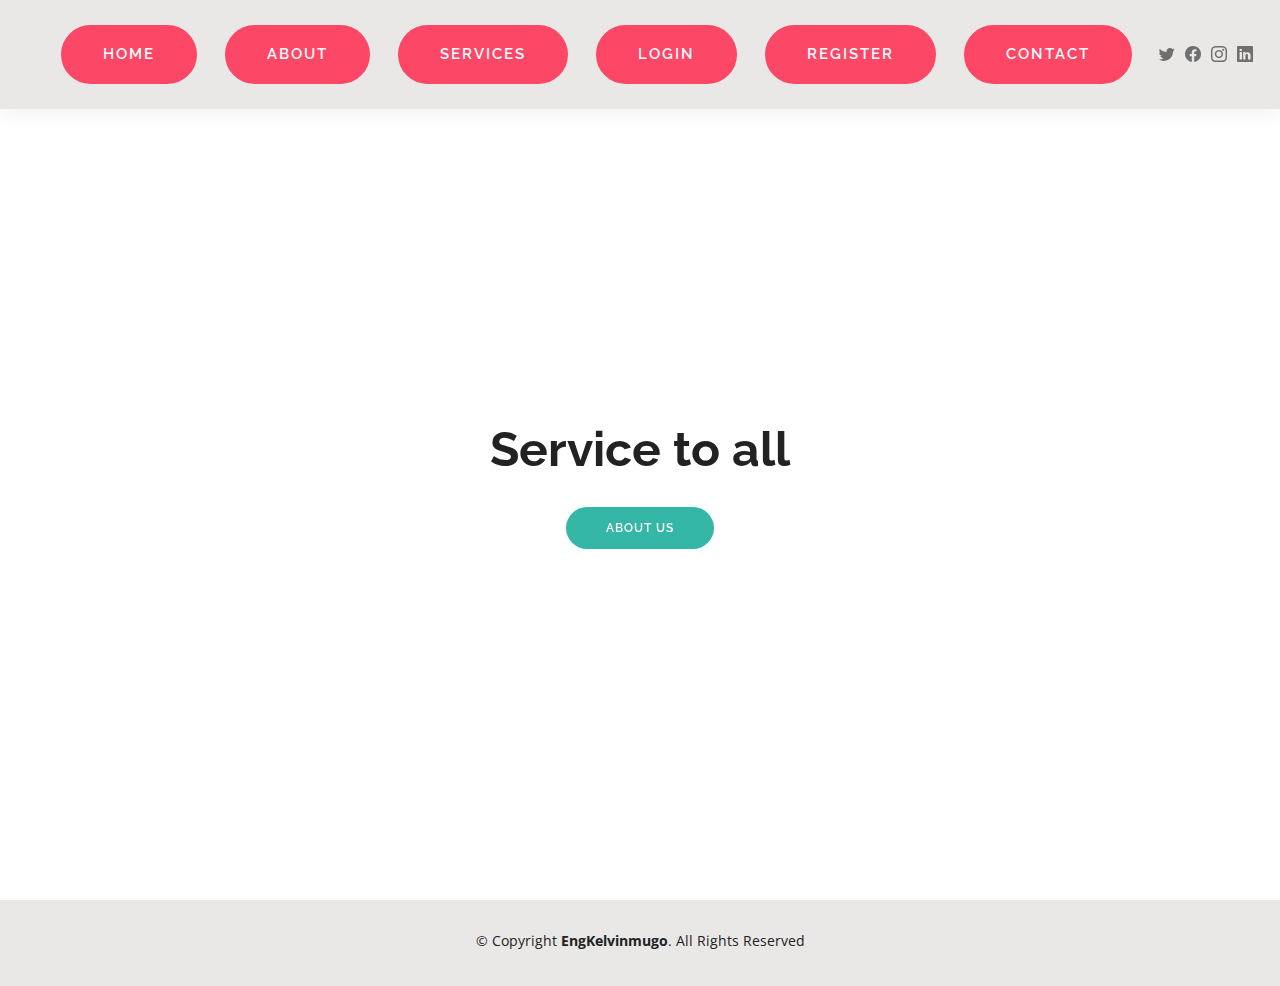
<file: index.html>
<!DOCTYPE html>
<html lang="en">

<head>
  <meta charset="utf-8">
  <meta content="width=device-width, initial-scale=1.0" name="viewport">

  <title>National Security Organs</title>
  <meta content="" name="description">
  <meta content="" name="keywords">

  <!-- Favicons -->
  <link href="assets/img/favicon.png" rel="icon">
  <link href="assets/img/apple-touch-icon.png" rel="apple-touch-icon">

  <!-- Google Fonts -->
  <link href="https://fonts.googleapis.com/css?family=Open+Sans:300,300i,400,400i,600,600i,700,700i|Raleway:300,300i,400,400i,500,500i,600,600i,700,700i|Poppins:300,300i,400,400i,500,500i,600,600i,700,700i" rel="stylesheet">

  <!-- Vendor CSS Files -->
  <link href="assets/vendor/aos/aos.css" rel="stylesheet">
  <link href="assets/vendor/bootstrap/css/bootstrap.min.css" rel="stylesheet">
  <link href="assets/vendor/bootstrap-icons/bootstrap-icons.css" rel="stylesheet">
  <link href="assets/vendor/boxicons/css/boxicons.min.css" rel="stylesheet">
  <link href="assets/vendor/glightbox/css/glightbox.min.css" rel="stylesheet">
  <link href="assets/vendor/swiper/swiper-bundle.min.css" rel="stylesheet">

  <!-- Template Main CSS File -->
  <link href="assets/css/style.css" rel="stylesheet">

  <!-- =======================================================
  * Template Name: Kelly - v4.10.0
  * Template URL: https://bootstrapmade.com/kelly-free-bootstrap-cv-resume-html-template/
  * Author: BootstrapMade.com
  * License: https://bootstrapmade.com/license/
  ======================================================== -->
</head>

<body>

  <!-- ======= Header ======= -->
  <header id="header" class="fixed-top">
    <div class="container-fluid d-flex justify-content-between align-items-center">

      <h1 class="logo me-auto me-lg-0"><a href="index.html" ><b></b></a></h1>
      <!-- Uncomment below if you prefer to use an image logo -->
      <!-- <a href="index.html" class="logo"><img src="assets/img/logo.png" alt="" class="img-fluid"></a>-->

      <nav id="navbar" class="navbar order-last order-lg-0">
        <ul>
          <li><a class="btn"  href="index.html">Home</a></li>
          <li><a class="btn" href="about.html">About</a></li>
          <li><a class="btn" href="services.html">Services</a></li>
          <li><a class="btn" href="Login.html">Login</a></li>
          <li><a class="btn" href="Login.html">Register</a></li>
          <li><a class="btn" href="contact.html">Contact</a></li>
        </ul>
        <i class="bi bi-list mobile-nav-toggle"></i>
      </nav><!-- .navbar -->

      <div class="header-social-links">
        <a href="#" class="twitter"><i class="bi bi-twitter"></i></a>
        <a href="#" class="facebook"><i class="bi bi-facebook"></i></a>
        <a href="#" class="instagram"><i class="bi bi-instagram"></i></a>
        <a href="#" class="linkedin"><i class="bi bi-linkedin"></i></i></a>
      </div>

    </div>

  </header><!-- End Header -->

  <!-- ======= Hero Section ======= -->
  <section id="hero" class="d-flex align-items-center">
    <div class="container d-flex flex-column align-items-center" data-aos="zoom-in" data-aos-delay="100">
      <h1>Service to all</h1>
      
      <a href="about.html" class="btn-about">About Us</a>
    </div>
  </section><!-- End Hero -->

  <!-- ======= Footer ======= -->
  <footer id="footer">
    <div class="container">
      <div class="copyright">
        &copy; Copyright <strong><span>EngKelvinmugo</span></strong>. All Rights Reserved
      </div>
      <div class="credits">
        <!-- All the links in the footer should remain intact. -->
        <!-- You can delete the links only if you purchased the pro version. -->
        <!-- Licensing information: https://bootstrapmade.com/license/ -->
        <!-- Purchase the pro version with working PHP/AJAX contact form: https://bootstrapmade.com/kelly-free-bootstrap-cv-resume-html-template/ -->
        
      </div>
    </div>
  </footer><!-- End  Footer -->

  <div id="preloader"></div>
  <a href="#" class="back-to-top d-flex align-items-center justify-content-center"><i class="bi bi-arrow-up-short"></i></a>

  <!-- Vendor JS Files -->
  <script src="assets/vendor/purecounter/purecounter_vanilla.js"></script>
  <script src="assets/vendor/aos/aos.js"></script>
  <script src="assets/vendor/bootstrap/js/bootstrap.bundle.min.js"></script>
  <script src="assets/vendor/glightbox/js/glightbox.min.js"></script>
  <script src="assets/vendor/isotope-layout/isotope.pkgd.min.js"></script>
  <script src="assets/vendor/swiper/swiper-bundle.min.js"></script>
  <script src="assets/vendor/waypoints/noframework.waypoints.js"></script>
  <script src="assets/vendor/php-email-form/validate.js"></script>

  <!-- Template Main JS File -->
  <script src="assets/js/main.js"></script>

</body>

</html>
</file>
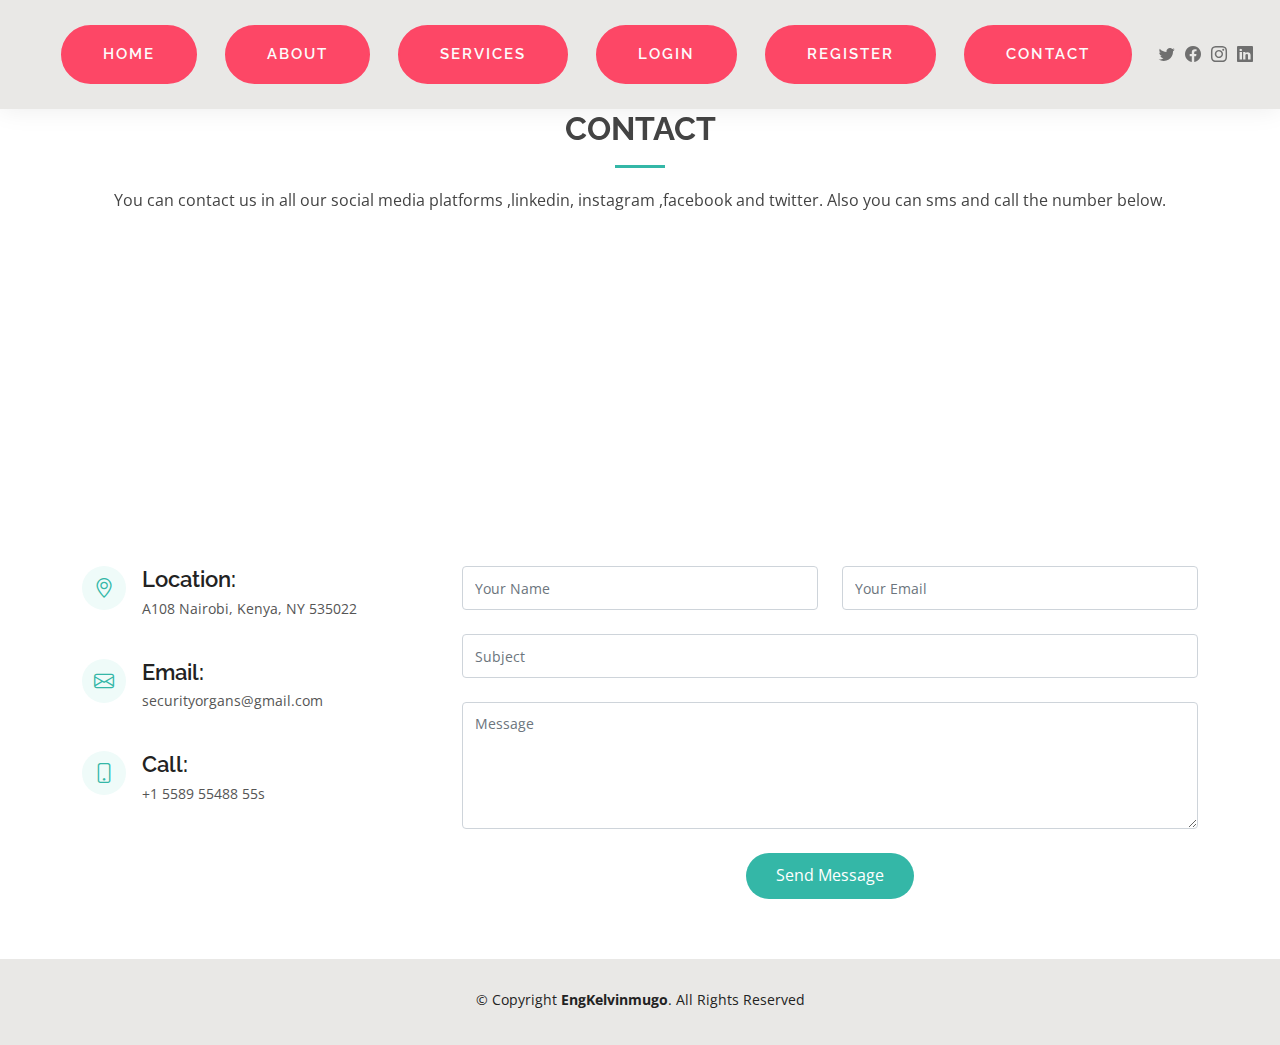
<file: contact.html>
<!DOCTYPE html>
<html lang="en">

<head>
  <meta charset="utf-8">
  <meta content="width=device-width, initial-scale=1.0" name="viewport">

  <title>National Security Organs</title>
  <meta content="" name="description">
  <meta content="" name="keywords">

  <!-- Favicons -->
  <link href="assets/img/favicon.png" rel="icon">
  <link href="assets/img/apple-touch-icon.png" rel="apple-touch-icon">

  <!-- Google Fonts -->
  <link href="https://fonts.googleapis.com/css?family=Open+Sans:300,300i,400,400i,600,600i,700,700i|Raleway:300,300i,400,400i,500,500i,600,600i,700,700i|Poppins:300,300i,400,400i,500,500i,600,600i,700,700i" rel="stylesheet">

  <!-- Vendor CSS Files -->
  <link href="assets/vendor/aos/aos.css" rel="stylesheet">
  <link href="assets/vendor/bootstrap/css/bootstrap.min.css" rel="stylesheet">
  <link href="assets/vendor/bootstrap-icons/bootstrap-icons.css" rel="stylesheet">
  <link href="assets/vendor/boxicons/css/boxicons.min.css" rel="stylesheet">
  <link href="assets/vendor/glightbox/css/glightbox.min.css" rel="stylesheet">
  <link href="assets/vendor/swiper/swiper-bundle.min.css" rel="stylesheet">

  <!-- Template Main CSS File -->
  <link href="assets/css/style.css" rel="stylesheet">

  <!-- =======================================================
  * Template Name: Kelly - v4.10.0
  * Template URL: https://bootstrapmade.com/kelly-free-bootstrap-cv-resume-html-template/
  * Author: BootstrapMade.com
  * License: https://bootstrapmade.com/license/
  ======================================================== -->
</head>

<body>

<!-- ======= Header ======= -->
<header id="header" class="fixed-top">
  <div class="container-fluid d-flex justify-content-between align-items-center">

    <h1 class="logo me-auto me-lg-0"><a href="index.html" ></a></h1>
    <!-- Uncomment below if you prefer to use an image logo -->
    <!-- <a href="index.html" class="logo"><img src="assets/img/logo.png" alt="" class="img-fluid"></a>-->

    <nav id="navbar" class="navbar order-last order-lg-0">
      <ul>
        <li><a class="btn"  href="index.html">Home</a></li>
        <li><a class="btn" href="about.html">About</a></li>
        <li><a class="btn" href="services.html">Services</a></li>
        <li><a class="btn" href="Login.html">Login</a></li>
        <li><a class="btn" href="Login.html">Register</a></li>
        <li><a class="btn" href="contact.html">Contact</a></li>
      </ul>
      <i class="bi bi-list mobile-nav-toggle"></i>
    </nav><!-- .navbar -->

    <div class="header-social-links">
      <a href="#" class="twitter"><i class="bi bi-twitter"></i></a>
      <a href="#" class="facebook"><i class="bi bi-facebook"></i></a>
      <a href="#" class="instagram"><i class="bi bi-instagram"></i></a>
      <a href="#" class="linkedin"><i class="bi bi-linkedin"></i></i></a>
    </div>

  </div>

</header><!-- End Header -->
  <main id="main">

    <!-- ======= Contact Section ======= -->
    <section id="contact" class="contact">
      <div class="container" data-aos="fade-up">

        <div class="section-title">
          <h2>Contact</h2>
          <p>You can contact us in all our social media platforms ,linkedin, instagram ,facebook and twitter.
            Also you can sms and call the number below.
          </p>
        </div>

        <div>
          <iframe style="border:0; width: 100%; height: 270px;" src="https://www.google.com/maps/embed?pb=!1m14!1m8!1m3!1d12097.433213460943!2d-74.0062269!3d40.7101282!3m2!1i1024!2i768!4f13.1!3m3!1m2!1s0x0%3A0xb89d1fe6bc499443!2sDowntown+Conference+Center!5e0!3m2!1smk!2sbg!4v1539943755621" frameborder="0" allowfullscreen></iframe>
        </div>

        <div class="row mt-5">

          <div class="col-lg-4">
            <div class="info">
              <div class="address">
                <i class="bi bi-geo-alt"></i>
                <h4>Location:</h4>
                <p>A108 Nairobi, Kenya, NY 535022</p>
              </div>

              <div class="email">
                <i class="bi bi-envelope"></i>
                <h4>Email:</h4>
                <p>securityorgans@gmail.com</p>
              </div>

              <div class="phone">
                <i class="bi bi-phone"></i>
                <h4>Call:</h4>
                <p>+1 5589 55488 55s</p>
              </div>

            </div>

          </div>

          <div class="col-lg-8 mt-5 mt-lg-0">

            <form action="forms/contact.php" method="post" role="form" class="php-email-form">
              <div class="row">
                <div class="col-md-6 form-group">
                  <input type="text" name="name" class="form-control" id="name" placeholder="Your Name" required>
                </div>
                <div class="col-md-6 form-group mt-3 mt-md-0">
                  <input type="email" class="form-control" name="email" id="email" placeholder="Your Email" required>
                </div>
              </div>
              <div class="form-group mt-3">
                <input type="text" class="form-control" name="subject" id="subject" placeholder="Subject" required>
              </div>
              <div class="form-group mt-3">
                <textarea class="form-control" name="message" rows="5" placeholder="Message" required></textarea>
              </div>
              <div class="my-3">
                <div class="loading">Loading</div>
                <div class="error-message"></div>
                <div class="sent-message">Your message has been sent. Thank you!</div>
              </div>
              <div class="text-center"><button type="submit">Send Message</button></div>
            </form>

          </div>

        </div>

      </div>
    </section><!-- End Contact Section -->

  </main><!-- End #main -->

  <!-- ======= Footer ======= -->
  <footer id="footer">
    <div class="container">
      <div class="copyright">
        &copy; Copyright <strong><span>EngKelvinmugo</span></strong>. All Rights Reserved
      </div>
      <div class="credits">
        <!-- All the links in the footer should remain intact. -->
        <!-- You can delete the links only if you purchased the pro version. -->
        <!-- Licensing information: https://bootstrapmade.com/license/ -->
        <!-- Purchase the pro version with working PHP/AJAX contact form: https://bootstrapmade.com/kelly-free-bootstrap-cv-resume-html-template/ -->
       
      </div>
    </div>
  </footer><!-- End  Footer -->

  <div id="preloader"></div>
  <a href="#" class="back-to-top d-flex align-items-center justify-content-center"><i class="bi bi-arrow-up-short"></i></a>

  <!-- Vendor JS Files -->
  <script src="assets/vendor/purecounter/purecounter_vanilla.js"></script>
  <script src="assets/vendor/aos/aos.js"></script>
  <script src="assets/vendor/bootstrap/js/bootstrap.bundle.min.js"></script>
  <script src="assets/vendor/glightbox/js/glightbox.min.js"></script>
  <script src="assets/vendor/isotope-layout/isotope.pkgd.min.js"></script>
  <script src="assets/vendor/swiper/swiper-bundle.min.js"></script>
  <script src="assets/vendor/waypoints/noframework.waypoints.js"></script>
  <script src="assets/vendor/php-email-form/validate.js"></script>

  <!-- Template Main JS File -->
  <script src="assets/js/main.js"></script>

</body>

</html>
</file>
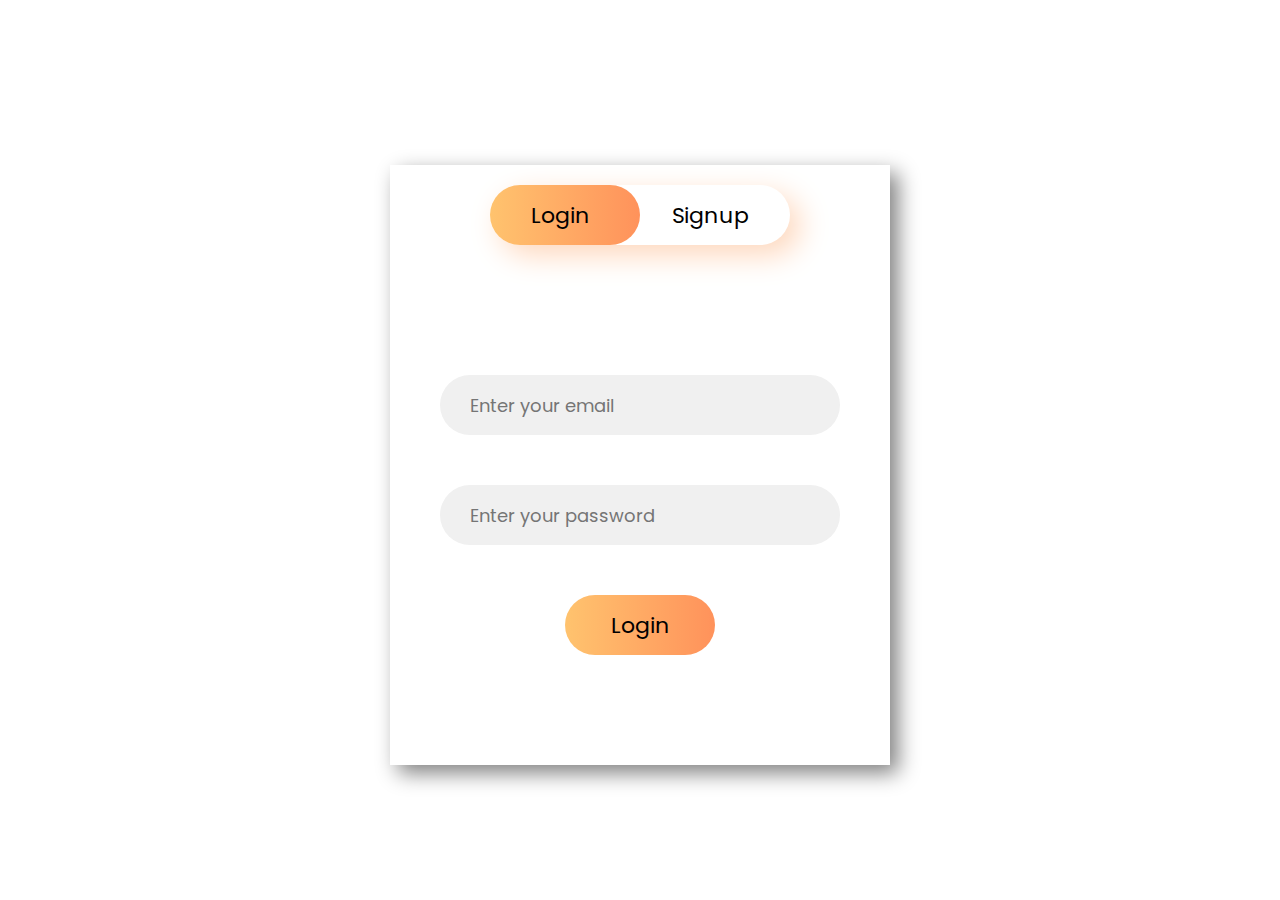
<file: login.html>
<!DOCTYPE html>
<html lang="en">

<head>
	<meta charset="UTF-8">
	<meta name="viewport"
		content="width=device-width,
						initial-scale=1.0">
	<title>National Security Organs</title>
	<link rel="stylesheet"
		href="/assets/css/login.css">
</head>

<body>
	<header>
		
    
	</header>

	<!-- container div -->
	<div class="container">

		<!-- upper button section to select
			the login or signup form -->
		<div class="slider"></div>
		<div class="btn">
			<button class="login">Login</button>
			<button class="signup">Signup</button>
		</div>

		<!-- Form section that contains the
			login and the signup form -->
		<div class="form-section">

			<!-- login form -->
			<div class="login-box">
				<input type="email"
					class="email ele"
					placeholder="Enter your email">
				<input type="password"
					class="password ele"
					placeholder="Enter your password">
				<button class="clkbtn">Login</button>
			</div>

			<!-- signup form -->
			<div class="signup-box">
				<input type="text"
					class="name ele"
					placeholder="Enter your name">
				<input type="email"
					class="email ele"
					placeholder="Enter your email">
				<input type="password"
					class="password ele"
					placeholder="Enter password">
				<input type="password"
					class="password ele"
					placeholder="Confirm password">
				<button class="clkbtn">Signup</button>
			</div>
		</div>
	</div>
	<script src="/assets/js/script.js"></script>
</body>

</html>
</file>
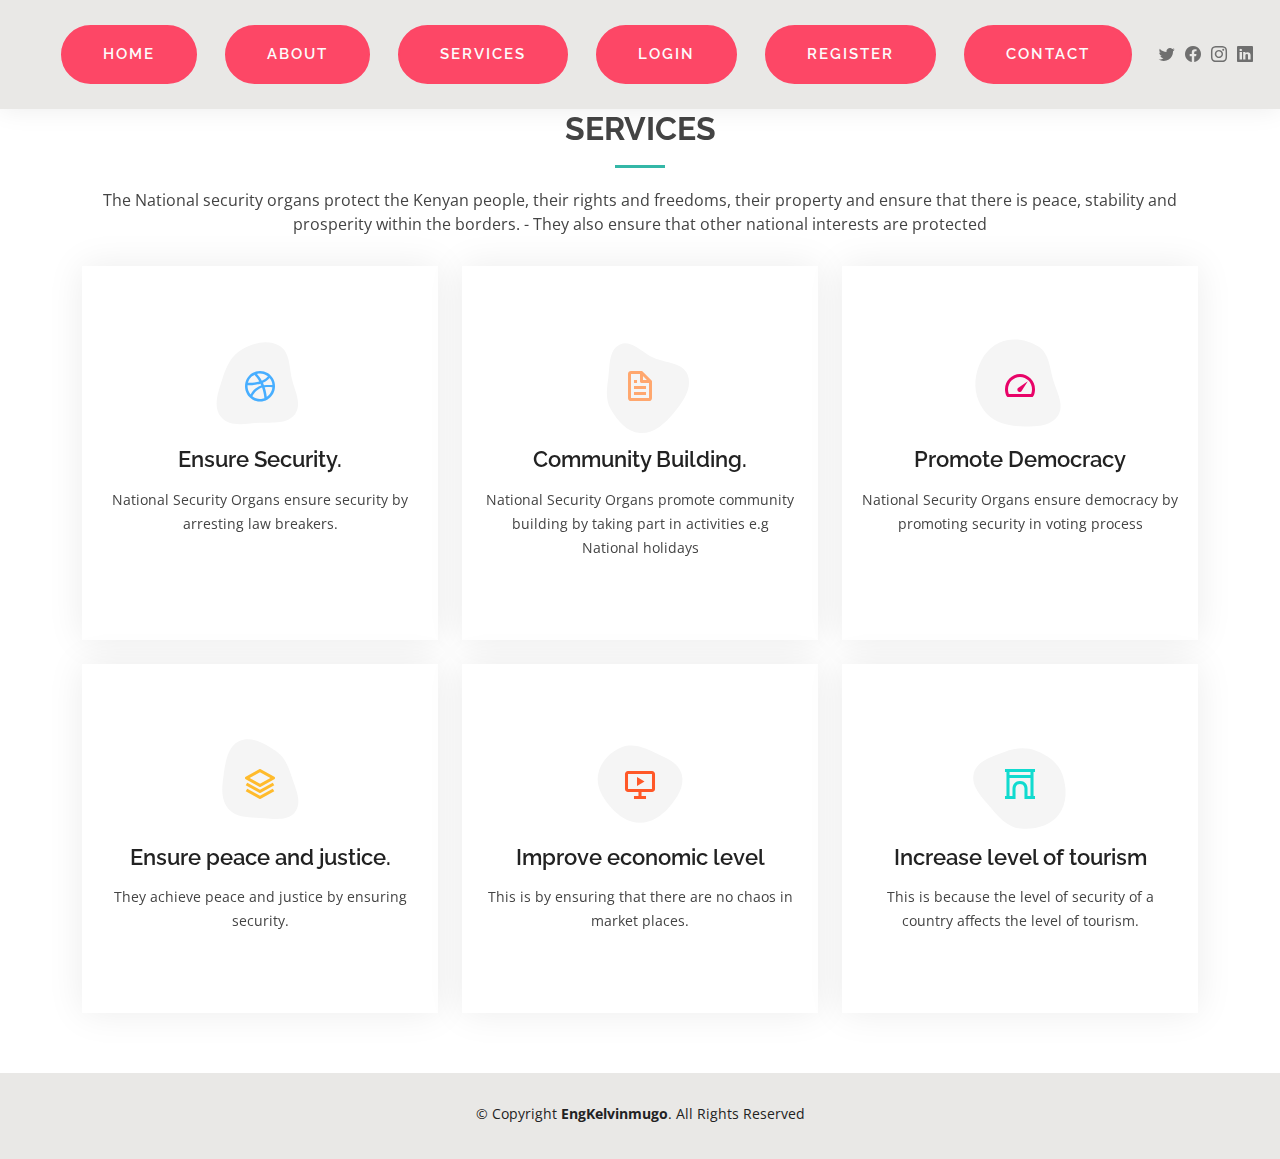
<file: services.html>
<!DOCTYPE html>
<html lang="en">

<head>
  <meta charset="utf-8">
  <meta content="width=device-width, initial-scale=1.0" name="viewport">

  <title>National Security organs</title>
  <meta content="" name="description">
  <meta content="" name="keywords">

  <!-- Favicons -->
  <link href="assets/img/favicon.png" rel="icon">
  <link href="assets/img/apple-touch-icon.png" rel="apple-touch-icon">

  <!-- Google Fonts -->
  <link href="https://fonts.googleapis.com/css?family=Open+Sans:300,300i,400,400i,600,600i,700,700i|Raleway:300,300i,400,400i,500,500i,600,600i,700,700i|Poppins:300,300i,400,400i,500,500i,600,600i,700,700i" rel="stylesheet">

  <!-- Vendor CSS Files -->
  <link href="assets/vendor/aos/aos.css" rel="stylesheet">
  <link href="assets/vendor/bootstrap/css/bootstrap.min.css" rel="stylesheet">
  <link href="assets/vendor/bootstrap-icons/bootstrap-icons.css" rel="stylesheet">
  <link href="assets/vendor/boxicons/css/boxicons.min.css" rel="stylesheet">
  <link href="assets/vendor/glightbox/css/glightbox.min.css" rel="stylesheet">
  <link href="assets/vendor/swiper/swiper-bundle.min.css" rel="stylesheet">

  <!-- Template Main CSS File -->
  <link href="assets/css/style.css" rel="stylesheet">

  <!-- =======================================================
  * Template Name: Kelly - v4.10.0
  * Template URL: https://bootstrapmade.com/kelly-free-bootstrap-cv-resume-html-template/
  * Author: BootstrapMade.com
  * License: https://bootstrapmade.com/license/
  ======================================================== -->
</head>

<body>

   <!-- ======= Header ======= -->
   <header id="header" class="fixed-top">
    <div class="container-fluid d-flex justify-content-between align-items-center">

      <h1 class="logo me-auto me-lg-0"><a href="index.html" ><b></b></a></h1>
      <!-- Uncomment below if you prefer to use an image logo -->
      <!-- <a href="index.html" class="logo"><img src="assets/img/logo.png" alt="" class="img-fluid"></a>-->

      <nav id="navbar" class="navbar order-last order-lg-0">
        <ul>
          <li><a class="btn"  href="index.html">Home</a></li>
          <li><a class="btn" href="about.html">About</a></li>
          <li><a class="btn" href="services.html">Services</a></li>
          <li><a class="btn" href="Login.html">Login</a></li>
          <li><a class="btn" href="Login.html">Register</a></li>
          <li><a class="btn" href="contact.html">Contact</a></li>
        </ul>
        <i class="bi bi-list mobile-nav-toggle"></i>
      </nav><!-- .navbar -->

      <div class="header-social-links">
        <a href="#" class="twitter"><i class="bi bi-twitter"></i></a>
        <a href="#" class="facebook"><i class="bi bi-facebook"></i></a>
        <a href="#" class="instagram"><i class="bi bi-instagram"></i></a>
        <a href="#" class="linkedin"><i class="bi bi-linkedin"></i></i></a>
      </div>

    </div>

  </header><!-- End Header -->

  <main id="main">

    <!-- ======= Services Section ======= -->
    <section id="services" class="services">
      <div class="container" data-aos="fade-up">

        <div class="section-title">
          <h2>Services</h2>
          <p>The National security organs protect the Kenyan people, their rights and freedoms, their property and ensure that there is peace, stability and prosperity within the borders. - They also ensure that other national interests are protected</p>
        </div>

        <div class="row">
          <div class="col-lg-4 col-md-6 d-flex align-items-stretch" data-aos="zoom-in" data-aos-delay="100">
            <div class="icon-box iconbox-blue" >
              <div class="icon">
                <svg width="100" height="100" viewBox="0 0 600 600" xmlns="http://www.w3.org/2000/svg">
                  <path stroke="none" stroke-width="0" fill="#f5f5f5" d="M300,521.0016835830174C376.1290562159157,517.8887921683347,466.0731472004068,529.7835943286574,510.70327084640275,468.03025145048787C554.3714126377745,407.6079735673963,508.03601936045806,328.9844924480964,491.2728898941984,256.3432110539036C474.5976632858925,184.082847569629,479.9380746630129,96.60480741107993,416.23090153303,58.64404602377083C348.86323505073057,18.502131276798302,261.93793281208167,40.57373210992963,193.5410806939664,78.93577620505333C130.42746243093433,114.334589627462,98.30271207620316,179.96522072025542,76.75703585869454,249.04625023123273C51.97151888228291,328.5150500222984,13.704378332031375,421.85034740162234,66.52175969318436,486.19268352777647C119.04800174914682,550.1803526380478,217.28368757567262,524.383925680826,300,521.0016835830174"></path>
                </svg>
                <i class="bx bxl-dribbble"></i>
              </div>
              <h4><a href="">Ensure Security.</a></h4>
              <p>National Security Organs ensure security by arresting law breakers.</p>
            </div>
          </div>

          <div class="col-lg-4 col-md-6 d-flex align-items-stretch mt-4 mt-md-0" data-aos="zoom-in" data-aos-delay="200">
            <div class="icon-box iconbox-orange ">
              <div class="icon">
                <svg width="100" height="100" viewBox="0 0 600 600" xmlns="http://www.w3.org/2000/svg">
                  <path stroke="none" stroke-width="0" fill="#f5f5f5" d="M300,582.0697525312426C382.5290701553225,586.8405444964366,449.9789794690241,525.3245884688669,502.5850820975895,461.55621195738473C556.606425686781,396.0723002908107,615.8543463187945,314.28637112970534,586.6730223649479,234.56875336149918C558.9533121215079,158.8439757836574,454.9685369536778,164.00468322053177,381.49747125262974,130.76875717737553C312.15926192815925,99.40240125094834,248.97055460311594,18.661163978235184,179.8680185752513,50.54337015887873C110.5421016452524,82.52863877960104,119.82277516462835,180.83849132639028,109.12597500060166,256.43424936330496C100.08760227029461,320.3096726198365,92.17705696193138,384.0621239912766,124.79988738764834,439.7174275375508C164.83382741302287,508.01625554203684,220.96474134820875,577.5009287672846,300,582.0697525312426"></path>
                </svg>
                <i class="bx bx-file"></i>
              </div>
              <h4><a href="">Community Building.</a></h4>
              <p>National Security Organs promote community building by taking part in activities e.g National holidays</p>
            </div>
          </div>

          <div class="col-lg-4 col-md-6 d-flex align-items-stretch mt-4 mt-lg-0" data-aos="zoom-in" data-aos-delay="300">
            <div class="icon-box iconbox-pink">
              <div class="icon">
                <svg width="100" height="100" viewBox="0 0 600 600" xmlns="http://www.w3.org/2000/svg">
                  <path stroke="none" stroke-width="0" fill="#f5f5f5" d="M300,541.5067337569781C382.14930387511276,545.0595476570109,479.8736841581634,548.3450877840088,526.4010558755058,480.5488172755941C571.5218469581645,414.80211281144784,517.5187510058486,332.0715597781072,496.52539010469104,255.14436215662573C477.37192572678356,184.95920475031193,473.57363656557914,105.61284051026155,413.0603344069578,65.22779650032875C343.27470386102294,18.654635553484475,251.2091493199835,5.337323636656869,175.0934190732945,40.62881213300186C97.87086631185822,76.43348514350839,51.98124368387456,156.15599469081315,36.44837278890362,239.84606092416172C21.716077023791087,319.22268207091537,43.775223500013084,401.1760424656574,96.891909868211,461.97329694683043C147.22146801428983,519.5804099606455,223.5754009179313,538.201503339737,300,541.5067337569781"></path>
                </svg>
                <i class="bx bx-tachometer"></i>
              </div>
              <h4><a href="">Promote Democracy</a></h4>
              <p>National Security Organs ensure democracy by promoting security in voting process

              </p>
            </div>
          </div>

          <div class="col-lg-4 col-md-6 d-flex align-items-stretch mt-4" data-aos="zoom-in" data-aos-delay="100">
            <div class="icon-box iconbox-yellow">
              <div class="icon">
                <svg width="100" height="100" viewBox="0 0 600 600" xmlns="http://www.w3.org/2000/svg">
                  <path stroke="none" stroke-width="0" fill="#f5f5f5" d="M300,503.46388370962813C374.79870501325706,506.71871716319447,464.8034551963731,527.1746412648533,510.4981551193396,467.86667711651364C555.9287308511215,408.9015244558933,512.6030010748507,327.5744911775523,490.211057578863,256.5855673507754C471.097692560561,195.9906835881958,447.69079081568157,138.11976852964426,395.19560036434837,102.3242989838813C329.3053358748298,57.3949838291264,248.02791733380457,8.279543830951368,175.87071277845988,42.242879143198664C103.41431057327972,76.34704239035025,93.79494320519305,170.9812938413882,81.28167332365135,250.07896920659033C70.17666984294237,320.27484674793965,64.84698225790005,396.69656628748305,111.28512138212992,450.4950937839243C156.20124167950087,502.5303643271138,231.32542653798444,500.4755392045468,300,503.46388370962813"></path>
                </svg>
                <i class="bx bx-layer"></i>
              </div>
              <h4><a href="">Ensure peace and justice.</a></h4>
              <p>They achieve peace and justice by ensuring security.</p>
            </div>
          </div>

          <div class="col-lg-4 col-md-6 d-flex align-items-stretch mt-4" data-aos="zoom-in" data-aos-delay="200">
            <div class="icon-box iconbox-red">
              <div class="icon">
                <svg width="100" height="100" viewBox="0 0 600 600" xmlns="http://www.w3.org/2000/svg">
                  <path stroke="none" stroke-width="0" fill="#f5f5f5" d="M300,532.3542879108572C369.38199826031484,532.3153073249985,429.10787420159085,491.63046689027357,474.5244479745417,439.17860296908856C522.8885846962883,383.3225815378663,569.1668002868075,314.3205725914397,550.7432151929288,242.7694973846089C532.6665558377875,172.5657663291529,456.2379748765914,142.6223662098291,390.3689995646985,112.34683881706744C326.66090330228417,83.06452184765237,258.84405631176094,53.51806209861945,193.32584062364296,78.48882559362697C121.61183558270385,105.82097193414197,62.805066853699245,167.19869350419734,48.57481801355237,242.6138429142374C34.843463184063346,315.3850353017275,76.69343916112496,383.4422959591041,125.22947124332185,439.3748458443577C170.7312796277747,491.8107796887764,230.57421082200815,532.3932930995766,300,532.3542879108572"></path>
                </svg>
                <i class="bx bx-slideshow"></i>
              </div>
              <h4><a href="">Improve economic level</a></h4>
              <p>This is by ensuring that there are no chaos in market places.</p>
            </div>
          </div>

          <div class="col-lg-4 col-md-6 d-flex align-items-stretch mt-4" data-aos="zoom-in" data-aos-delay="300">
            <div class="icon-box iconbox-teal">
              <div class="icon">
                <svg width="100" height="100" viewBox="0 0 600 600" xmlns="http://www.w3.org/2000/svg">
                  <path stroke="none" stroke-width="0" fill="#f5f5f5" d="M300,566.797414625762C385.7384707136149,576.1784315230908,478.7894351017131,552.8928747891023,531.9192734346935,484.94944893311C584.6109503024035,417.5663521118492,582.489472248146,322.67544863468447,553.9536738515405,242.03673114598146C529.1557734026468,171.96086150256528,465.24506316201064,127.66468636344209,395.9583748389544,100.7403814666027C334.2173773831606,76.7482773500951,269.4350130405921,84.62216499799875,207.1952322260088,107.2889140133804C132.92018162631612,134.33871894543012,41.79353780512637,160.00259165414826,22.644507872594943,236.69541883565114C3.319112789854554,314.0945973066697,72.72355303640163,379.243833228382,124.04198916343866,440.3218312028393C172.9286146004772,498.5055451809895,224.45579914871206,558.5317968840102,300,566.797414625762"></path>
                </svg>
                <i class="bx bx-arch"></i>
              </div>
              <h4><a href="">Increase level of tourism</a></h4>
              <p>This is because the level of security of a country affects the level of tourism. </p>
            </div>
          </div>

        </div>

      </div>
    </section><!-- End Services Section -->

  </main><!-- End #main -->

  <!-- ======= Footer ======= -->
  <footer id="footer">
    <div class="container">
      <div class="copyright">
        &copy; Copyright <strong><span>EngKelvinmugo</span></strong>. All Rights Reserved
      </div>
      <div class="credits">
        <!-- All the links in the footer should remain intact. -->
        <!-- You can delete the links only if you purchased the pro version. -->
        <!-- Licensing information: https://bootstrapmade.com/license/ -->
        <!-- Purchase the pro version with working PHP/AJAX contact form: https://bootstrapmade.com/kelly-free-bootstrap-cv-resume-html-template/ -->
  
      </div>
    </div>
  </footer><!-- End  Footer -->

  <div id="preloader"></div>
  <a href="#" class="back-to-top d-flex align-items-center justify-content-center"><i class="bi bi-arrow-up-short"></i></a>

  <!-- Vendor JS Files -->
  <script src="assets/vendor/purecounter/purecounter_vanilla.js"></script>
  <script src="assets/vendor/aos/aos.js"></script>
  <script src="assets/vendor/bootstrap/js/bootstrap.bundle.min.js"></script>
  <script src="assets/vendor/glightbox/js/glightbox.min.js"></script>
  <script src="assets/vendor/isotope-layout/isotope.pkgd.min.js"></script>
  <script src="assets/vendor/swiper/swiper-bundle.min.js"></script>
  <script src="assets/vendor/waypoints/noframework.waypoints.js"></script>
  <script src="assets/vendor/php-email-form/validate.js"></script>

  <!-- Template Main JS File -->
  <script src="assets/js/main.js"></script>

</body>

</html>
</file>
<file: assets/css/login.css>
@import url(
"https://fonts.googleapis.com/css2?family=Poppins:ital,wght@0,100;0,200;0,300;0,400;0,500;0,600;0,700;0,800;0,900;1,100;1,200;1,300;1,400;1,500;1,600;1,700;1,800;1,900&display=swap");

* {
	margin: 0;
	padding: 0;
	box-sizing: border-box;
	font-family: "Poppins", sans-serif;
}

body {
	height: 100vh;
	width: 100vw;
	display: flex;
	justify-content: center;
	align-items: center;
	flex-direction: column;
	gap: 30px;
	background-image:url("https://pbs.twimg.com/media/ELrskZqXYAALu1v?format=jpg&name=4096x4096");
  background-position:relative;
  background-size:cover;
  background-attachment:fixed;
 
}

header {
	width: 100%;
	display: flex;
	flex-direction: column;
	align-items: center;
	justify-content: center;
	gap: 8px;
}

.heading {
	color: green;
}

.title {
	font-weight: bold;
	letter-spacing: 1.5px;
  color:red;
}

.container {
	height: 600px;
	width: 500px;
	background-color: ;
  opacity:;
	box-shadow: 8px 8px 20px rgb(128, 128, 128);
	position: relative;
	overflow: hidden;
}

.btn {
	height: 60px;
	width: 300px;
	margin: 20px auto;
	box-shadow: 10px 10px 30px rgb(254, 215, 188);
	border-radius: 50px;
	display: flex;
	justify-content: space-around;
	align-items: center;
}

.login,
.signup {
	font-size: 22px;
	border: none;
	outline: none;
	background-color: transparent;
	position: relative;
	cursor: pointer;
}

.slider {
	height: 60px;
	width: 150px;
	border-radius: 50px;
	background-image: linear-gradient(to right,
			rgb(255, 195, 110),
			rgb(255, 146, 91));
	position: absolute;
	top: 20px;
	left: 100px;
	transition: all 0.5s ease-in-out;
}

.moveslider {
	left: 250px;
}

.form-section {
	height: 500px;
	width: 1000px;
	padding: 20px 0;
	display: flex;
	position: relative;
	transition: all 0.5s ease-in-out;
	left: 0px;
}

.form-section-move {
	left: -500px;
}

.login-box,
.signup-box {
	height: 100%;
	width: 500px;
	display: flex;
	flex-direction: column;
	align-items: center;
	justify-content: center;
	padding: 0px 40px;
}

.login-box {
	gap: 50px;
}

.signup-box {
	gap: 30px;
}

.ele {
	height: 60px;
	width: 400px;
	outline: none;
	border: none;
	color: rgb(77, 77, 77);
	background-color: rgb(240, 240, 240);
	border-radius: 50px;
	padding-left: 30px;
	font-size: 18px;
}

.clkbtn {
	height: 60px;
	width: 150px;
	border-radius: 50px;
	background-image: linear-gradient(to right,
			rgb(255, 195, 110),
			rgb(255, 146, 91));
	font-size: 22px;
	border: none;
	cursor: pointer;
}

/* For Responsiveness of the page */

@media screen and (max-width: 650px) {
	.container {
		height: 600px;
		width: 300px;
	}

	.title {
		font-size: 15px;
	}

	.btn {
		height: 50px;
		width: 200px;
		margin: 20px auto;
	}

	.login,
	.signup {
		font-size: 19px;
	}

	.slider {
		height: 50px;
		width: 100px;
		left: 50px;
	}

	.moveslider {
		left: 150px;
	}

	.form-section {
		height: 500px;
		width: 600px;
    
	}

	.form-section-move {
		left: -300px;
	}

	.login-box,
	.signup-box {
		height: 100%;
		width: 300px;
	}

	.ele {
		height: 50px;
		width: 250px;
		font-size: 15px;
	}

	.clkbtn {
		height: 50px;
		width: 130px;
		font-size: 19px;
	}
}

@media screen and (max-width: 320px) {
	.container {
		height: 600px;
		width: 250px;
	}

	.heading {
		font-size: 30px;
	}

	.title {
		font-size: 10px;
	}

	.btn {
		height: 50px;
		width: 200px;
		margin: 20px auto;
	}

	.login,
	.signup {
		font-size: 19px;
	}

	.slider {
		height: 50px;
		width: 100px;
		left: 27px;
	}

	.moveslider {
		left: 127px;
	}

	.form-section {
		height: 500px;
		width: 500px;
	}

	.form-section-move {
		left: -250px;
	}

	.login-box,
	.signup-box {
		height: 100%;
		width: 250px;
	}

	.ele {
		height: 50px;
		width: 220px;
		font-size: 15px;
	}

	.clkbtn {
		height: 50px;
		width: 130px;
		font-size: 19px;
	}
}
</file>
<file: assets/css/style.css>
/**
* Template Name: Kelly - v4.10.0
* Template URL: https://bootstrapmade.com/kelly-free-bootstrap-cv-resume-html-template/
* Author: BootstrapMade.com
* License: https://bootstrapmade.com/license/
*/

/*--------------------------------------------------------------
# General
--------------------------------------------------------------*/
body {
  font-family: "Open Sans", sans-serif;
  color: #444444;
}

a {
  color: #34b7a7;
  text-decoration: none;
}

a:hover {
  color: #51cdbe;
  text-decoration: none;
}

h1,
h2,
h3,
h4,
h5,
h6 {
  font-family: "Raleway", sans-serif;
}

#main {
  margin-top: 50px;
}

@media (max-width: 992px) {
  #main {
    margin-top: 30px;
  }
}

/*--------------------------------------------------------------
# Preloader
--------------------------------------------------------------*/
#preloader {
  position: fixed;
  top: 0;
  left: 0;
  right: 0;
  bottom: 0;
  z-index: 9999;
  overflow: hidden;
  background: #fff;
}

#preloader:before {
  content: "";
  position: fixed;
  top: calc(50% - 30px);
  left: calc(50% - 30px);
  border: 6px solid #34b7a7;
  border-top-color: #dcf5f2;
  border-radius: 50%;
  width: 60px;
  height: 60px;
  -webkit-animation: animate-preloader 1s linear infinite;
  animation: animate-preloader 1s linear infinite;
}

@-webkit-keyframes animate-preloader {
  0% {
    transform: rotate(0deg);
  }

  100% {
    transform: rotate(360deg);
  }
}

@keyframes animate-preloader {
  0% {
    transform: rotate(0deg);
  }

  100% {
    transform: rotate(360deg);
  }
}

/*--------------------------------------------------------------
# Back to top button
--------------------------------------------------------------*/
.back-to-top {
  position: fixed;
  visibility: hidden;
  opacity: 0;
  right: 15px;
  bottom: 15px;
  z-index: 996;
  background: #34b7a7;
  width: 40px;
  height: 40px;
  border-radius: 50px;
  transition: all 0.4s;
}

.back-to-top i {
  font-size: 24px;
  color: #fff;
  line-height: 0;
}

.back-to-top:hover {
  background: #49cbbb;
  color: #fff;
}

.back-to-top.active {
  visibility: visible;
  opacity: 1;
}

/*--------------------------------------------------------------
# Header
--------------------------------------------------------------*/
#header {
  background: #e9e8e6;
  box-shadow: 0px 0px 25px 0 rgba(0, 0, 0, 0.08);
  z-index: 997;
  padding: 15px 0;
}

#header .logo {
  font-size: 32px;
  margin: 0;
  padding: 0;
  line-height: 1;
  font-weight: 400;
  letter-spacing: 2px;
  text-transform: uppercase;
}

#header .logo a {
  color: #222222;
}

#header .logo img {
  max-height: 40px;
}

@media (max-width: 992px) {
  #header .logo {
    font-size: 28px;
  }
}

/*--------------------------------------------------------------
# Header Social Links
--------------------------------------------------------------*/
.header-social-links {
  padding-right: 15px;
}
.btn {
  color: #fff;
  font-size: 10px;
  text-transform: uppercase;
  letter-spacing: 2px;
  padding: 16px 40px;
  border-radius: 500px;
  display: inline-block;
  font-weight: 300;
  transition: all 0.4s ease-in-out;
  background-size: 90% 90%;
  background: #fd4766;
  border: 2px solid #fd4766;
}
.header-social-links a {
  color: #6f6f6f;
  padding-left: 6px;
  display: inline-block;
  line-height: 0px;
  transition: 0.3s;
  font-size: 16px;
}
#try{
  height:100%;
  
}

.header-social-links a:hover {
  color: #34b7a7;
}

/*--------------------------------------------------------------
# Navigation Menu
--------------------------------------------------------------*/
/**
* Desktop Navigation 
*/
.navbar {
  padding: 0;
}

.navbar ul {
  margin: 0;
  padding: 0;
  display: flex;
  list-style: none;
  align-items: center;
}

.navbar li {
  position: relative;
  padding: 10px 0 10px 28px;
}

.navbar a,
.navbar a:focus {
  display: flex;
  align-items: center;
  justify-content: space-between;
  font-family: "Raleway", sans-serif;
  font-size: 15px;
  font-weight: 600;
  color: #fcfcfc;
  white-space: nowrap;
  transition: 0.3s;
  position: relative;
}

.navbar a i,
.navbar a:focus i {
  font-size: 12px;
  line-height: 0;
  margin-left: 5px;
}

.navbar>ul>li>a:before {
  content: "";
  position: absolute;
  width: 0;
  height: 2px;
  bottom: -5px;
  left: 0;
  background-color: #34b7a7;
  visibility: hidden;
  width: 0px;
  transition: all 0.3s ease-in-out 0s;
}

.navbar a:hover:before,
.navbar li:hover>a:before,
.navbar .active:before {
  visibility: visible;
  width: 25px;
}

.navbar a:hover,
.navbar .active,
.navbar .active:focus,
.navbar li:hover>a {
  color: #222222;
}

.navbar .dropdown ul {
  display: block;
  position: absolute;
  left: 14px;
  top: calc(100% + 30px);
  margin: 0;
  padding: 10px 0;
  z-index: 99;
  opacity: 0;
  visibility: hidden;
  background: #fff;
  box-shadow: 0px 0px 30px rgba(127, 137, 161, 0.25);
  transition: 0.3s;
  border-radius: 4px;
}

.navbar .dropdown ul li {
  min-width: 200px;
  padding: 0;
}

.navbar .dropdown ul a {
  padding: 10px 20px;
  font-size: 15px;
  text-transform: none;
  font-weight: 600;
}

.navbar .dropdown ul a i {
  font-size: 12px;
}

.navbar .dropdown ul a:hover,
.navbar .dropdown ul .active:hover,
.navbar .dropdown ul li:hover>a {
  color: #34b7a7;
}

.navbar .dropdown:hover>ul {
  opacity: 1;
  top: 100%;
  visibility: visible;
}

.navbar .dropdown .dropdown ul {
  top: 0;
  left: calc(100% - 30px);
  visibility: hidden;
}

.navbar .dropdown .dropdown:hover>ul {
  opacity: 1;
  top: 0;
  left: 100%;
  visibility: visible;
}

@media (max-width: 1366px) {
  .navbar .dropdown .dropdown ul {
    left: -90%;
  }

  .navbar .dropdown .dropdown:hover>ul {
    left: -100%;
  }
}

/**
* Mobile Navigation 
*/
.mobile-nav-toggle {
  color: #fff;
  font-size: 28px;
  cursor: pointer;
  display: none;
  line-height: 0;
  transition: 0.5s;
}

.mobile-nav-toggle.bi-x {
  color: #fff;
}

@media (max-width: 991px) {
  .mobile-nav-toggle {
    display: block;
  }

  .navbar ul {
    display: none;
  }
}

.navbar-mobile {
  position: fixed;
  overflow: hidden;
  top: 0;
  right: 0;
  left: 0;
  bottom: 0;
  background: rgba(9, 9, 9, 0.9);
  transition: 0.3s;
  z-index: 999;
}

.navbar-mobile .mobile-nav-toggle {
  position: absolute;
  top: 15px;
  right: 15px;
}

.navbar-mobile ul {
  display: block;
  position: absolute;
  top: 55px;
  right: 15px;
  bottom: 15px;
  left: 15px;
  padding: 10px 0;
  border-radius: 10px;
  background-color: #fff;
  overflow-y: auto;
  transition: 0.3s;
}

.navbar-mobile a,
.navbar-mobile a:focus {
  font-size: 15px;
  padding-right: 15px;
  color: #222222;
}

.navbar-mobile a:hover,
.navbar-mobile .active,
.navbar-mobile li:hover>a {
  color: #34b7a7;
}

.navbar-mobile .getstarted,
.navbar-mobile .getstarted:focus {
  margin: 15px;
}

.navbar-mobile .dropdown ul {
  position: static;
  display: none;
  margin: 10px 20px;
  padding: 10px 0;
  z-index: 99;
  opacity: 1;
  visibility: visible;
  background: #fff;
  box-shadow: 0px 0px 30px rgba(127, 137, 161, 0.25);
}

.navbar-mobile .dropdown ul li {
  min-width: 200px;
}

.navbar-mobile .dropdown ul a {
  padding: 10px 20px;
}

.navbar-mobile .dropdown ul a i {
  font-size: 12px;
}

.navbar-mobile .dropdown ul a:hover,
.navbar-mobile .dropdown ul .active:hover,
.navbar-mobile .dropdown ul li:hover>a {
  color: #34b7a7;
}

.navbar-mobile .dropdown>.dropdown-active {
  display: block;
}

/*--------------------------------------------------------------
# Hero Section
--------------------------------------------------------------*/
#hero {
  width: 100%;
  height: 100vh;
  background: url("https://www.president.go.ke/wp-content/uploads/opening-of-the-13th-Parliament-1.jpeg") top right;
  background-size: cover;
}


#hero .container {
  padding-top: 70px;
  position: relative;
}

@media (max-width: 992px) {
  #hero .container {
    padding-top: 58px;
  }
}

#hero h1 {
  margin: 0;
  font-size: 48px;
  font-weight: 700;
  line-height: 56px;
  color: #222222;
}

#hero h2 {
  color: #6f6f6f;
  margin: 10px 0 0 0;
  font-size: 22px;
}

#hero .btn-about {
  font-family: "Raleway", sans-serif;
  text-transform: uppercase;
  font-weight: 600;
  font-size: 12px;
  letter-spacing: 1px;
  display: inline-block;
  padding: 12px 40px;
  border-radius: 50px;
  transition: 0.5s;
  margin-top: 30px;
  color: #fff;
  background: #34b7a7;
}

#hero .btn-about:hover {
  background: #3dc8b7;
}

@media (min-width: 1024px) {
  #hero {
    background-attachment: fixed;
  }
}

@media (max-width: 992px) {
  #hero:before {
    content: "";
    background: rgba(255, 255, 255, 0.8);
    position: absolute;
    bottom: 0;
    top: 0;
    left: 0;
    right: 0;
  }

  #hero h1 {
    font-size: 28px;
    line-height: 36px;
  }

  #hero h2 {
    font-size: 18px;
    line-height: 24px;
  }
}

/*--------------------------------------------------------------
# Sections General
--------------------------------------------------------------*/
section {
  padding: 60px 0;
}

.section-bg {
  background-color: #e7f8f6;
}

.section-title {
  text-align: center;
  padding-bottom: 30px;
}

.section-title h2 {
  font-size: 32px;
  font-weight: bold;
  text-transform: uppercase;
  margin-bottom: 20px;
  padding-bottom: 20px;
  position: relative;
}

.section-title h2::after {
  content: "";
  position: absolute;
  display: block;
  width: 50px;
  height: 3px;
  background: #34b7a7;
  bottom: 0;
  left: calc(50% - 25px);
}

.section-title p {
  margin-bottom: 0;
}

/*--------------------------------------------------------------
# Cta
--------------------------------------------------------------*/
.cta {
  background: linear-gradient(rgba(0, 0, 0, 0.6), rgba(0, 0, 0, 0.6)), url("../img/bg-1.jpg") fixed center center;
  background-size: cover;
  padding: 80px 0;
}

.cta h3 {
  color: #fff;
  font-size: 28px;
  font-weight: 700;
}

.cta p {
  color: #fff;
}

.cta .cta-btn {
  font-family: "Raleway", sans-serif;
  text-transform: uppercase;
  font-weight: 500;
  font-size: 16px;
  letter-spacing: 1px;
  display: inline-block;
  padding: 8px 20px;
  border-radius: 2px;
  transition: 0.5s;
  margin: 10px;
  border: 2px solid #fff;
  color: #fff;
}

.cta .cta-btn:hover {
  background: #34b7a7;
  border: 2px solid #34b7a7;
}

@media (max-width: 1024px) {
  .cta {
    background-attachment: scroll;
  }
}

@media (min-width: 769px) {
  .cta .cta-btn-container {
    display: flex;
    align-items: center;
    justify-content: flex-end;
  }
}

/*--------------------------------------------------------------
# About
--------------------------------------------------------------*/
.about .content h3 {
  font-weight: 700;
  font-size: 26px;
  color: #555555;
}

.about .content ul {
  list-style: none;
  padding: 0;
}

.about .content ul li {
  padding-bottom: 10px;
}

.about .content ul i {
  font-size: 20px;
  padding-right: 2px;
  color: #34b7a7;
}

.about .content p:last-child {
  margin-bottom: 0;
}

/*--------------------------------------------------------------
# Skills
--------------------------------------------------------------*/
.skills .progress {
  height: 60px;
  display: block;
  background: none;
  border-radius: 0;
}

.skills .progress .skill {
  padding: 10px 0;
  margin: 0 0 6px 0;
  text-transform: uppercase;
  display: block;
  font-weight: 600;
  font-family: "Poppins", sans-serif;
  color: #222222;
}

.skills .progress .skill .val {
  float: right;
  font-style: normal;
}

.skills .progress-bar-wrap {
  background: #f3f3f3;
}

.skills .progress-bar {
  width: 1px;
  height: 10px;
  transition: 0.9s;
  background-color: #34b7a7;
}

/*--------------------------------------------------------------
# Facts
--------------------------------------------------------------*/
.facts .counters span {
  font-size: 48px;
  display: block;
  color: #34b7a7;
}

.facts .counters p {
  padding: 0;
  margin: 0 0 20px 0;
  font-family: "Raleway", sans-serif;
  font-size: 14px;
}

/*--------------------------------------------------------------
# Testimonials
--------------------------------------------------------------*/
.testimonials .section-header {
  margin-bottom: 40px;
}

.testimonials .testimonials-carousel,
.testimonials .testimonials-slider {
  overflow: hidden;
}

.testimonials .testimonial-item {
  text-align: center;
}

.testimonials .testimonial-item .testimonial-img {
  width: 120px;
  border-radius: 50%;
  border: 4px solid #fff;
  margin: 0 auto;
}

.testimonials .testimonial-item h3 {
  font-size: 20px;
  font-weight: bold;
  margin: 10px 0 5px 0;
  color: #111;
}

.testimonials .testimonial-item h4 {
  font-size: 14px;
  color: #999;
  margin: 0 0 15px 0;
}

.testimonials .testimonial-item .quote-icon-left,
.testimonials .testimonial-item .quote-icon-right {
  color: #c8efea;
  font-size: 26px;
}

.testimonials .testimonial-item .quote-icon-left {
  display: inline-block;
  left: -5px;
  position: relative;
}

.testimonials .testimonial-item .quote-icon-right {
  display: inline-block;
  right: -5px;
  position: relative;
  top: 10px;
}

.testimonials .testimonial-item p {
  font-style: italic;
  margin: 0 auto 15px auto;
}

@media (min-width: 992px) {
  .testimonials .testimonial-item p {
    width: 80%;
  }
}

.testimonials .swiper-pagination {
  margin-top: 20px;
  position: relative;
}

.testimonials .swiper-pagination .swiper-pagination-bullet {
  width: 12px;
  height: 12px;
  background-color: #fff;
  opacity: 1;
  border: 1px solid #34b7a7;
}

.testimonials .swiper-pagination .swiper-pagination-bullet-active {
  background-color: #34b7a7;
}

/*--------------------------------------------------------------
# Resume
--------------------------------------------------------------*/
.resume .resume-title {
  font-size: 26px;
  font-weight: 400;
  margin-top: 20px;
  margin-bottom: 20px;
  color: #222222;
}

.resume .resume-item {
  padding: 0 0 20px 20px;
  margin-top: -2px;
  border-left: 2px solid #34b7a7;
  position: relative;
}

.resume .resume-item h4 {
  line-height: 18px;
  font-size: 18px;
  font-weight: 600;
  font-family: "Poppins", sans-serif;
  color: #1d685f;
  margin-bottom: 10px;
}

.resume .resume-item h5 {
  font-size: 16px;
  background: #effbf9;
  padding: 5px 15px;
  display: inline-block;
  font-weight: 600;
  margin-bottom: 10px;
  color: #34b7a7;
}

.resume .resume-item ul {
  padding-left: 20px;
}

.resume .resume-item ul li {
  padding-bottom: 10px;
}

.resume .resume-item:last-child {
  padding-bottom: 0;
}

.resume .resume-item::before {
  content: "";
  position: absolute;
  width: 16px;
  height: 16px;
  border-radius: 50px;
  left: -9px;
  top: 0;
  background: #fff;
  border: 2px solid #34b7a7;
}

/*--------------------------------------------------------------
# Services
--------------------------------------------------------------*/
.services .icon-box {
  text-align: center;
  padding: 70px 20px 80px 20px;
  transition: all ease-in-out 0.3s;
  background: #fff;
  box-shadow: 0px 0 35px 0 rgba(0, 0, 0, 0.08);
}

.services .icon-box .icon {
  margin: 0 auto;
  width: 100px;
  height: 100px;
  display: flex;
  align-items: center;
  justify-content: center;
  transition: ease-in-out 0.3s;
  position: relative;
}

.services .icon-box .icon i {
  font-size: 36px;
  transition: 0.5s;
  position: relative;
}

.services .icon-box .icon svg {
  position: absolute;
  top: 0;
  left: 0;
}

.services .icon-box .icon svg path {
  transition: 0.5s;
  fill: #f5f5f5;
}

.services .icon-box h4 {
  font-weight: 600;
  margin: 10px 0 15px 0;
  font-size: 22px;
}

.services .icon-box h4 a {
  color: #222222;
  transition: ease-in-out 0.3s;
}

.services .icon-box p {
  line-height: 24px;
  font-size: 14px;
  margin-bottom: 0;
}

.services .iconbox-blue i {
  color: #47aeff;
}

.services .iconbox-blue:hover .icon i {
  color: #fff;
}

.services .iconbox-blue:hover .icon path {
  fill: #47aeff;
}

.services .iconbox-orange i {
  color: #ffa76e;
}

.services .iconbox-orange:hover .icon i {
  color: #fff;
}

.services .iconbox-orange:hover .icon path {
  fill: #ffa76e;
}

.services .iconbox-pink i {
  color: #e80368;
}

.services .iconbox-pink:hover .icon i {
  color: #fff;
}

.services .iconbox-pink:hover .icon path {
  fill: #e80368;
}

.services .iconbox-yellow i {
  color: #ffbb2c;
}

.services .iconbox-yellow:hover .icon i {
  color: #fff;
}

.services .iconbox-yellow:hover .icon path {
  fill: #ffbb2c;
}

.services .iconbox-red i {
  color: #ff5828;
}

.services .iconbox-red:hover .icon i {
  color: #fff;
}

.services .iconbox-red:hover .icon path {
  fill: #ff5828;
}

.services .iconbox-teal i {
  color: #11dbcf;
}

.services .iconbox-teal:hover .icon i {
  color: #fff;
}

.services .iconbox-teal:hover .icon path {
  fill: #11dbcf;
}

/*--------------------------------------------------------------
# Portfolio
--------------------------------------------------------------*/
.portfolio .portfolio-item {
  margin-bottom: 30px;
}

.portfolio #portfolio-flters {
  padding: 0;
  margin: 0 auto 20px auto;
  list-style: none;
  text-align: center;
}

.portfolio #portfolio-flters li {
  cursor: pointer;
  display: inline-block;
  padding: 8px 16px 10px 16px;
  font-size: 13px;
  font-weight: 500;
  line-height: 1;
  text-transform: uppercase;
  color: #444444;
  margin-bottom: 5px;
  transition: all 0.3s ease-in-out;
  border-radius: 50px;
}

.portfolio #portfolio-flters li:hover,
.portfolio #portfolio-flters li.filter-active {
  color: #fff;
  background: #34b7a7;
}

.portfolio #portfolio-flters li:last-child {
  margin-right: 0;
}

.portfolio .portfolio-wrap {
  transition: 0.3s;
  position: relative;
  overflow: hidden;
  z-index: 1;
  background: rgba(34, 34, 34, 0.6);
}

.portfolio .portfolio-wrap::before {
  content: "";
  background: rgba(34, 34, 34, 0.6);
  position: absolute;
  left: 0;
  right: 0;
  top: 0;
  bottom: 0;
  transition: all ease-in-out 0.3s;
  z-index: 2;
  opacity: 0;
}

.portfolio .portfolio-wrap img {
  transition: all ease-in-out 0.3s;
}

.portfolio .portfolio-wrap .portfolio-info {
  opacity: 0;
  position: absolute;
  top: 0;
  left: 0;
  right: 0;
  bottom: 0;
  z-index: 3;
  transition: all ease-in-out 0.3s;
  display: flex;
  flex-direction: column;
  justify-content: flex-end;
  align-items: flex-start;
  padding: 20px;
}

.portfolio .portfolio-wrap .portfolio-info h4 {
  font-size: 20px;
  color: #fff;
  font-weight: 600;
}

.portfolio .portfolio-wrap .portfolio-info p {
  color: rgba(255, 255, 255, 0.7);
  font-size: 14px;
  text-transform: uppercase;
  padding: 0;
  margin: 0;
  font-style: italic;
}

.portfolio .portfolio-wrap .portfolio-links {
  text-align: center;
  z-index: 4;
}

.portfolio .portfolio-wrap .portfolio-links a {
  color: #fff;
  margin: 0 5px 0 0;
  font-size: 28px;
  display: inline-block;
  transition: 0.3s;
}

.portfolio .portfolio-wrap .portfolio-links a:hover {
  color: #78d9cd;
}

.portfolio .portfolio-wrap:hover::before {
  opacity: 1;
}

.portfolio .portfolio-wrap:hover img {
  transform: scale(1.2);
}

.portfolio .portfolio-wrap:hover .portfolio-info {
  opacity: 1;
}

/*--------------------------------------------------------------
# Portfolio Details
--------------------------------------------------------------*/
.portfolio-details {
  padding-top: 0;
}

.portfolio-details .portfolio-details-slider img {
  width: 100%;
}

.portfolio-details .portfolio-details-slider .swiper-pagination {
  margin-top: 20px;
  position: relative;
}

.portfolio-details .portfolio-details-slider .swiper-pagination .swiper-pagination-bullet {
  width: 12px;
  height: 12px;
  background-color: #fff;
  opacity: 1;
  border: 1px solid #34b7a7;
}

.portfolio-details .portfolio-details-slider .swiper-pagination .swiper-pagination-bullet-active {
  background-color: #34b7a7;
}

.portfolio-details .portfolio-info {
  padding: 30px;
  box-shadow: 0px 0 30px rgba(34, 34, 34, 0.08);
}

.portfolio-details .portfolio-info h3 {
  font-size: 22px;
  font-weight: 700;
  margin-bottom: 20px;
  padding-bottom: 20px;
  border-bottom: 1px solid #eee;
}

.portfolio-details .portfolio-info ul {
  list-style: none;
  padding: 0;
  font-size: 15px;
}

.portfolio-details .portfolio-info ul li+li {
  margin-top: 10px;
}

.portfolio-details .portfolio-description {
  padding-top: 30px;
}

.portfolio-details .portfolio-description h2 {
  font-size: 26px;
  font-weight: 700;
  margin-bottom: 20px;
}

.portfolio-details .portfolio-description p {
  padding: 0;
}

/*--------------------------------------------------------------
# Contact
--------------------------------------------------------------*/
.contact .info {
  width: 100%;
  background: #fff;
}

.contact .info i {
  font-size: 20px;
  color: #34b7a7;
  float: left;
  width: 44px;
  height: 44px;
  background: #effbf9;
  display: flex;
  justify-content: center;
  align-items: center;
  border-radius: 50px;
  transition: all 0.3s ease-in-out;
}

.contact .info h4 {
  padding: 0 0 0 60px;
  font-size: 22px;
  font-weight: 600;
  margin-bottom: 5px;
  color: #222222;
}

.contact .info p {
  padding: 0 0 0 60px;
  margin-bottom: 0;
  font-size: 14px;
  color: #555555;
}

.contact .info .email,
.contact .info .phone {
  margin-top: 40px;
}

.contact .info .email:hover i,
.contact .info .address:hover i,
.contact .info .phone:hover i {
  background: #34b7a7;
  color: #fff;
}

.contact .php-email-form {
  width: 100%;
  background: #fff;
}

.contact .php-email-form .form-group {
  padding-bottom: 8px;
}

.contact .php-email-form .error-message {
  display: none;
  color: #fff;
  background: #ed3c0d;
  text-align: center;
  padding: 15px;
  font-weight: 600;
}

.contact .php-email-form .sent-message {
  display: none;
  color: #fff;
  background: #18d26e;
  text-align: center;
  padding: 15px;
  font-weight: 600;
}

.contact .php-email-form .loading {
  display: none;
  background: #fff;
  text-align: center;
  padding: 15px;
}

.contact .php-email-form .loading:before {
  content: "";
  display: inline-block;
  border-radius: 50%;
  width: 24px;
  height: 24px;
  margin: 0 10px -6px 0;
  border: 3px solid #18d26e;
  border-top-color: #eee;
  -webkit-animation: animate-loading 1s linear infinite;
  animation: animate-loading 1s linear infinite;
}

.contact .php-email-form input,
.contact .php-email-form textarea {
  border-radius: 4px;
  box-shadow: none;
  font-size: 14px;
}

.contact .php-email-form input:focus,
.contact .php-email-form textarea:focus {
  border-color: #34b7a7;
}

.contact .php-email-form input {
  height: 44px;
}

.contact .php-email-form textarea {
  padding: 10px 12px;
}

.contact .php-email-form button[type=submit] {
  background: #34b7a7;
  border: 0;
  padding: 10px 30px 12px 30px;
  color: #fff;
  transition: 0.4s;
  border-radius: 50px;
}

.contact .php-email-form button[type=submit]:hover {
  background: #3dc8b7;
}

@-webkit-keyframes animate-loading {
  0% {
    transform: rotate(0deg);
  }

  100% {
    transform: rotate(360deg);
  }
}

@keyframes animate-loading {
  0% {
    transform: rotate(0deg);
  }

  100% {
    transform: rotate(360deg);
  }
}

/*--------------------------------------------------------------
# Footer
--------------------------------------------------------------*/
#footer {
  background: #e9e8e6;
  padding: 30px 0;
  color: #222222;
  font-size: 14px;
  text-align: center;
}

#footer .credits {
  padding-top: 5px;
  font-size: 13px;
}

#footer .credits a {
  color: #34b7a7;
}
</file>
